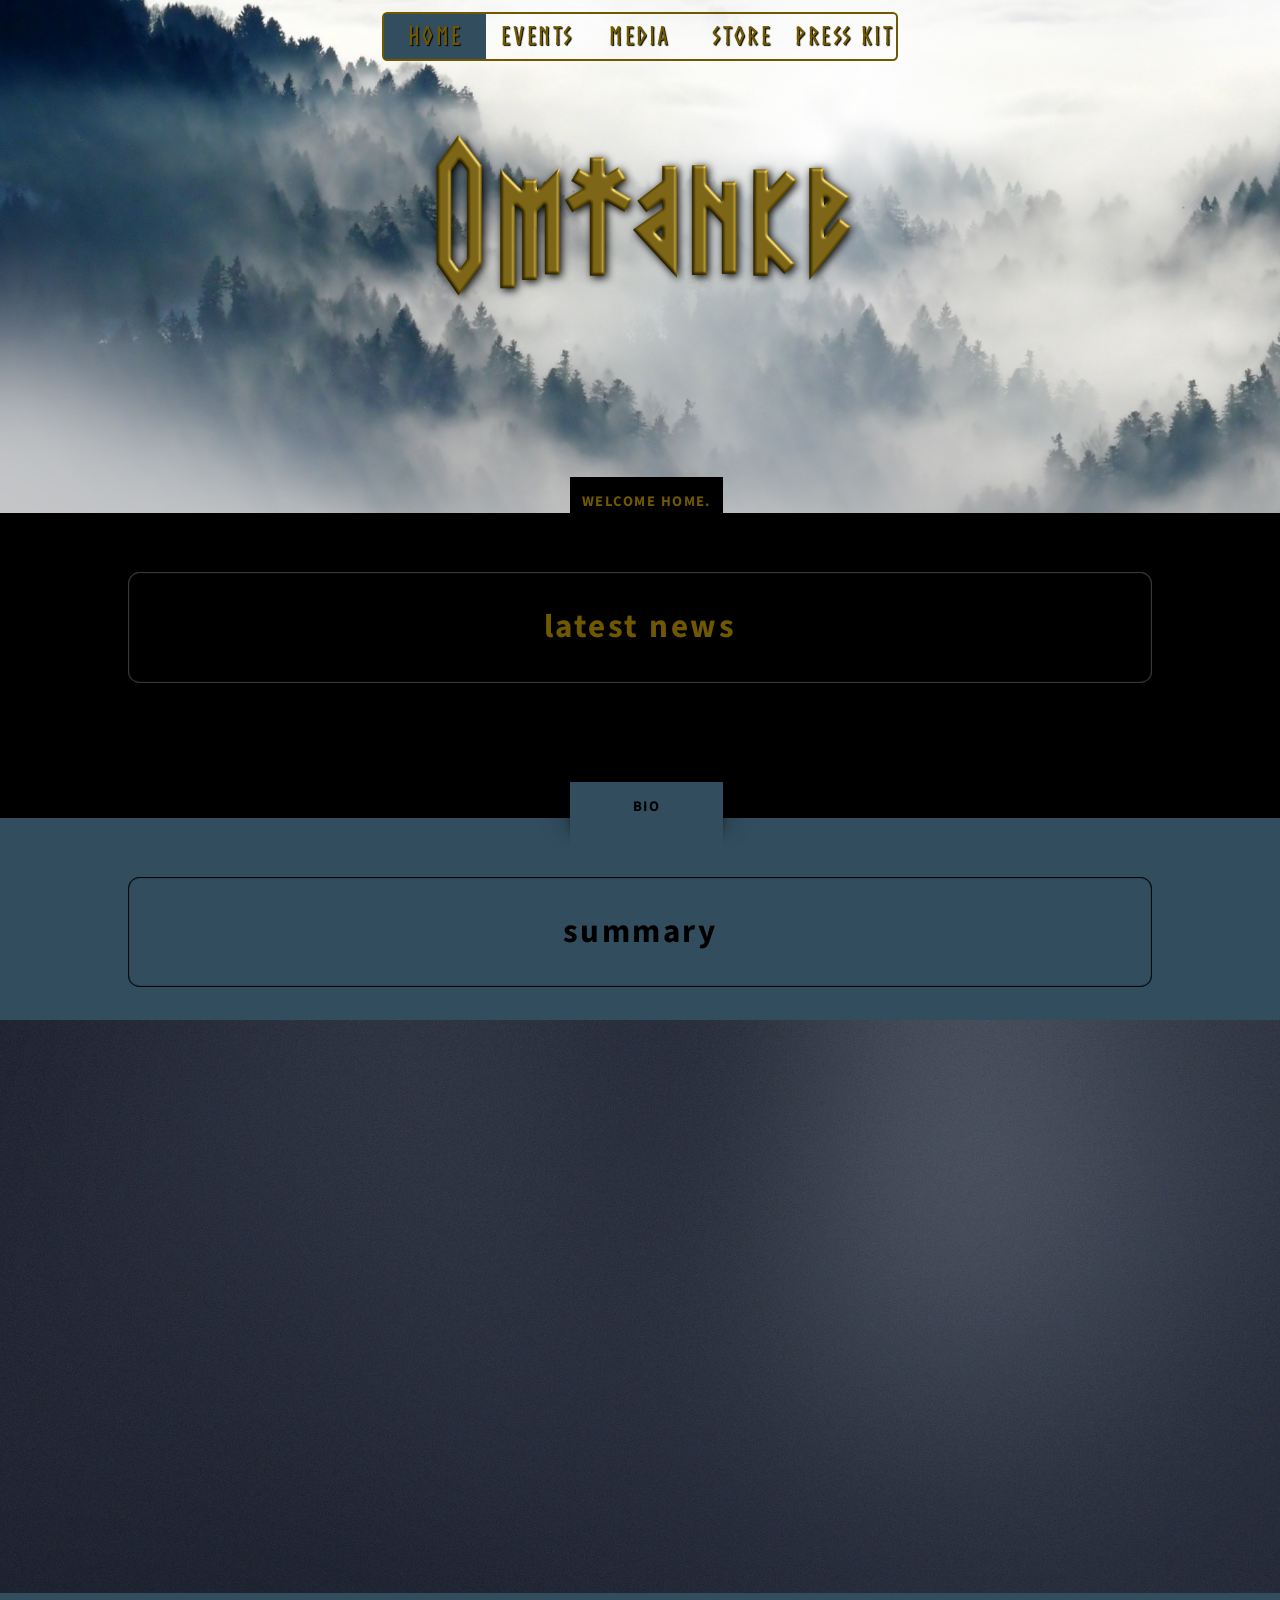
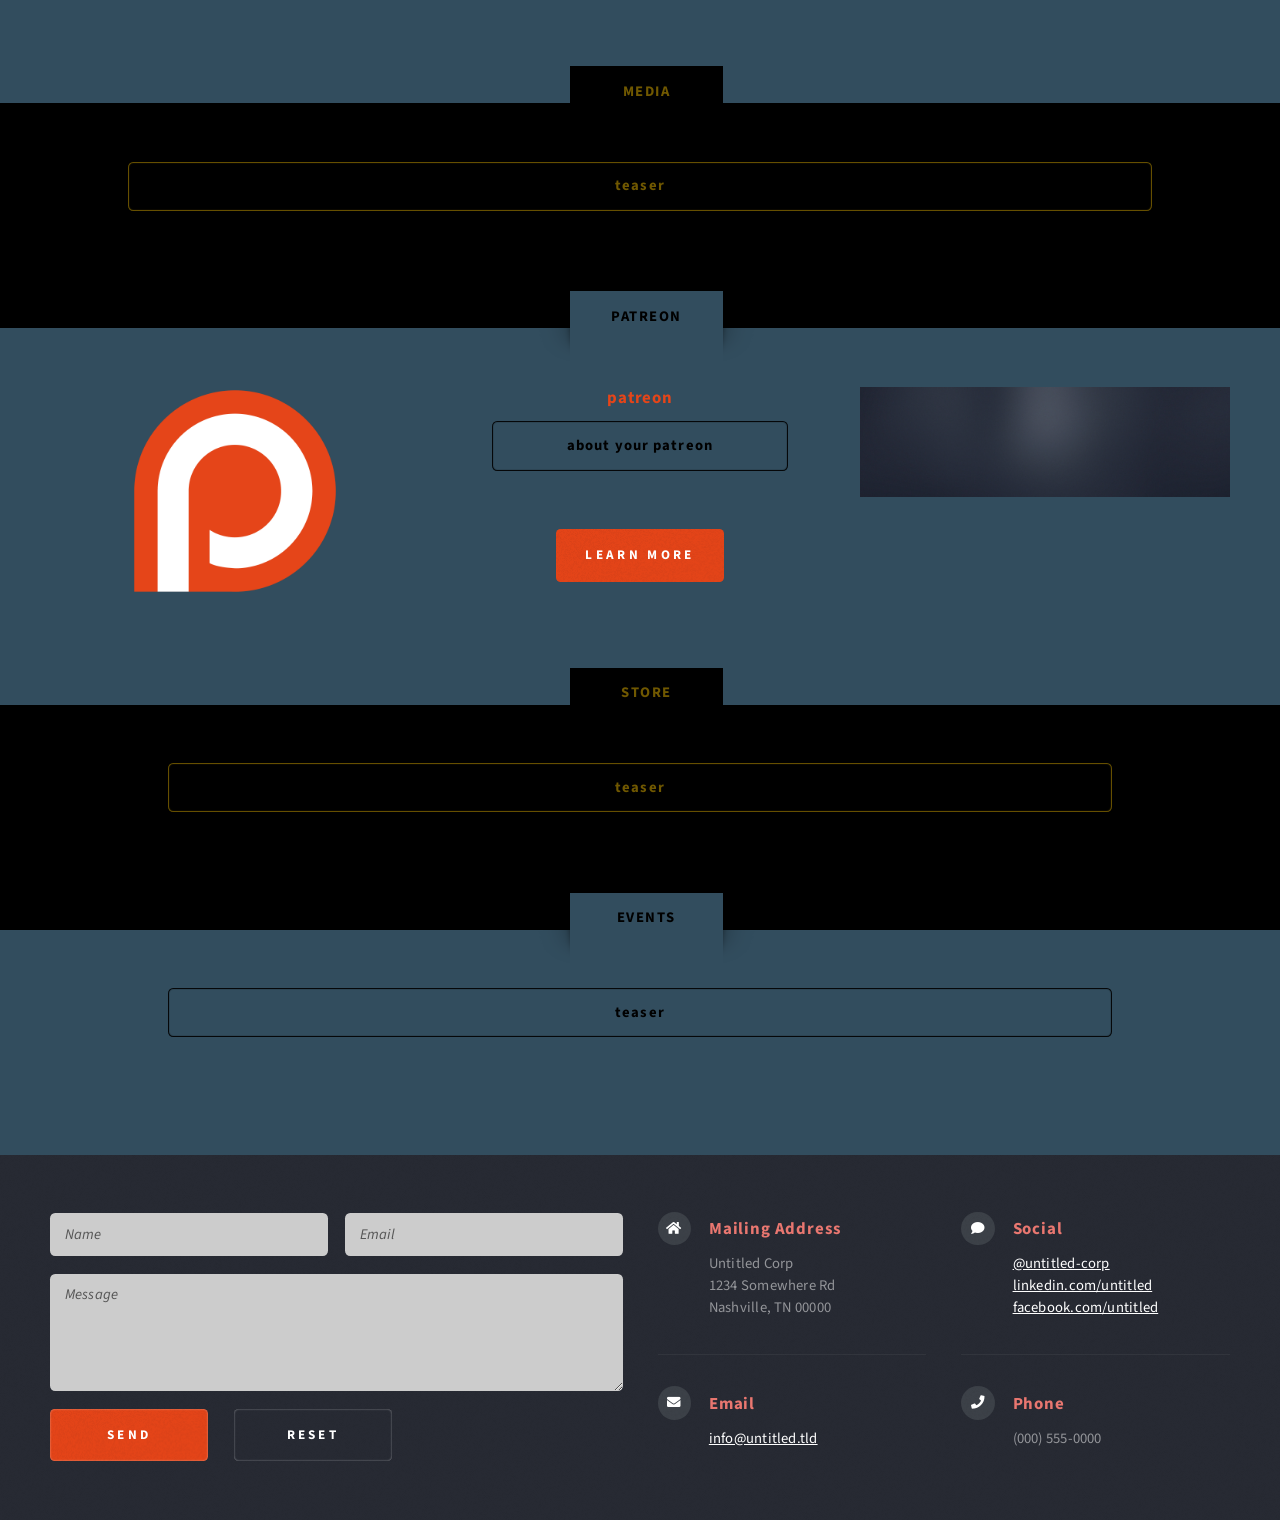
<file: index.html>
<!DOCTYPE HTML>
<html>
	<head>
		<title>Omtanke</title>
		<link rel="icon" type="image/x-icon" href="images/favi.svg">
		<meta charset="utf-8" />
		<meta name="viewport" content="width=device-width, initial-scale=1, user-scalable=no" />
		<link rel="stylesheet" href="assets/css/main.css" />

	</head>
	<body class="homepage is-preload">
		<div id="page-wrapper">

			<!-- Header -->
				<section id="header" class="wrapper">

					<!-- Logo -->
						<div id="logo">
							<h1><a href="index.html"> <div><img src="images/Omtanke_logo.svg"></div></a></h1>

						</div>


					<!-- Nav -->
						<nav id="nav">
							<ul>
								<li class="current"><a href="index.html">Home</a></li>
								<li><a href="events.html">Events</a></li>
								<li><a href="media.html">Media</a></li>
								<li><a href="store.html">Store</a>
									<ul>
										<li><a href="#">Tickets</a></li>
										<li><a href="#">Merch</a></li>
										<li><a href="#">Apparel</a></li>
									</ul>
								</li>
								<li><a href="press kit.html">Press Kit</a></li>
							</ul>
						</nav>

					<h1 class ='fade_in'>The definition of Omtanke appears here</h1>

				</section>

			<!-- Intro -->
				<section id="intro" class="wrapper style1">
					<div class="title">Welcome Home.</div>
					<p class="style2">latest news</p>

				</section>

			<!-- about -->
				<section id="about" class="wrapper style2">
					<div class="title">Bio</div>
					<div class="col-4 col-12-medium">
						<section class="highlight">
							<a href="press kit.html"><p class="style2">summary</p></a>
							<a href="press kit.html#photos"><img src="images/banner.jpg"></a>
						</section>
					</div>
				</section>

			<!-- Media -->
				<section id="media" class="wrapper style1">
						<div class="title">Media</div>
						<p class="style2">teaser</p>

				</section>

			<!--patreon-->
				<section id="patreon" class="wrapper style2">
					<div class="title">Patreon</div>
					<div class="container">
						<div class="row aln-center">
							<div class="col-4 col-12-medium">
								<section class="highlight">
									<a href="https://www.patreon.com"><img src="images/patreon.png"/></a>
								</section>
							</div>
							<div class="col-4 col-12-medium">
								<section class="highlight">
									<h3>patreon</a></h3>
									<p> about your patreon</p>
									<ul class="actions">
										<li><a href="https://www.patreon.com" class="button style1">Learn More</a></li>
									</ul>
								</section>
							</div>
							<div class="col-4 col-12-medium">
								<section class="highlight">
									<img src="images/banner.jpg">
								</section>
							</div>


						</div>
					</div>
				</section>

			<!-- Store -->
				<section id="store" class="wrapper style1">
					<div class="container">
						<div class="title">Store</div>
						<div class="main"><p class="style2">teaser</p></div>
					</div>
				</section>

			<!-- Events -->
				<section id="events" class="wrapper style2">
					<div class="container">
						<div class="title">Events</div>
						<div class="main"><p class="style2">teaser</p></div>
					</div>
				</section>



			<!-- Footer -->
				<section id="footer" class="wrapper">

					<div class="container">

						<div class="row">
							<div class="col-6 col-12-medium">

								<!-- Contact Form -->
									<section>
										<form method="post" action="#">
											<div class="row gtr-50">
												<div class="col-6 col-12-small">
													<input type="text" name="name" id="contact-name" placeholder="Name" />
												</div>
												<div class="col-6 col-12-small">
													<input type="text" name="email" id="contact-email" placeholder="Email" />
												</div>
												<div class="col-12">
													<textarea name="message" id="contact-message" placeholder="Message" rows="4"></textarea>
												</div>
												<div class="col-12">
													<ul class="actions">
														<li><input type="submit" class="style1" value="Send" /></li>
														<li><input type="reset" class="style2" value="Reset" /></li>
													</ul>
												</div>
											</div>
										</form>
									</section>

							</div>
							<div class="col-6 col-12-medium">

								<!-- Contact -->
									<section class="feature-list small">
										<div class="row">
											<div class="col-6 col-12-small">
												<section>
													<h3 class="icon solid fa-home">Mailing Address</h3>
													<p>
														Untitled Corp<br />
														1234 Somewhere Rd<br />
														Nashville, TN 00000
													</p>
												</section>
											</div>
											<div class="col-6 col-12-small">
												<section>
													<h3 class="icon solid fa-comment">Social</h3>
													<p>
														<a href="#">@untitled-corp</a><br />
														<a href="#">linkedin.com/untitled</a><br />
														<a href="#">facebook.com/untitled</a>
													</p>
												</section>
											</div>
											<div class="col-6 col-12-small">
												<section>
													<h3 class="icon solid fa-envelope">Email</h3>
													<p>
														<a href="#">info@untitled.tld</a>
													</p>
												</section>
											</div>
											<div class="col-6 col-12-small">
												<section>
													<h3 class="icon solid fa-phone">Phone</h3>
													<p>
														(000) 555-0000
													</p>
												</section>
											</div>
										</div>
									</section>

							</div>
						</div>
					</div>
				</section>

		</div>

		<!-- Scripts -->
			<script src="assets/js/jquery.min.js"></script>
			<script src="assets/js/jquery.dropotron.min.js"></script>
			<script src="assets/js/browser.min.js"></script>
			<script src="assets/js/breakpoints.min.js"></script>
			<script src="assets/js/util.js"></script>
			<script src="assets/js/main.js"></script>

	</body>
</html>
</file>
<file: assets/css/main.css>
@import url("fontawesome-all.min.css");
@import url("https://fonts.googleapis.com/css?family=Source+Sans+Pro:400,400italic,700,900");

/*
	Escape Velocity by HTML5 UP
	html5up.net | @ajlkn
	Free for personal and commercial use under the CCA 3.0 license (html5up.net/license)
*/

@font-face {
  font-family: 'Norse_Bold'; /* A name you choose */
  src: url('fonts/NorseBold-2Kge.otf');
  font-weight: bold;
  font-style: normal;
  font-display: swap; /* Optional: improves performance while the font loads */
}
@font-face {
  font-family: 'elven'; /* A name you choose */
  src: url('fonts/half-elven-font/HalfElvenCondensedItalicCondensedItalic-3EO3.ttf');
  font-weight: normal;
  font-style: normal;
  font-display: swap; /* Optional: improves performance while the font loads */
}

/* Style for the entire scrollbar */
::-webkit-scrollbar {
  width: 1em; /* width of the vertical scrollbar */
  height: 1em; /* height of the horizontal scrollbar */
}

/* Style for the track (background) */
::-webkit-scrollbar-track {
  background: grey; /* color of the tracking area */
  border-radius: 10px; /* roundness of the track */
}

/* Style for the thumb (draggable handle) */
::-webkit-scrollbar-thumb {
  background-color: #324D5E; /* color of the scroll thumb */
  border-radius: 10px; /* roundness of the scroll thumb */
}

/* Style the thumb on hover */
::-webkit-scrollbar-thumb:hover {
  background-color: #705800;
}


* {
  box-sizing: border-box;
}

html, body, div, span, applet, object,
iframe, h1, h2, h3, h4, h5, h6, p, blockquote,
pre, a, abbr, acronym, address, big, cite,
code, del, dfn, em, img, ins, kbd, q, s, samp,
small, strike, strong, sub, sup, tt, var, b,
u, i, center, dl, dt, dd, ol, ul, li, fieldset,
form, label, legend, table, caption, tbody,
tfoot, thead, tr, th, td, article, aside,
canvas, details, embed, figure, figcaption,
footer, header, hgroup, menu, nav, output, ruby,
section, summary, time, mark, audio, video {
	margin: 0;
	padding: 0;
	border: 0;
	font-size: 100%;
	font: inherit;
	vertical-align: baseline;}

article, aside, details, figcaption, figure,
footer, header, hgroup, menu, nav, section {
	display: block;}



body {
	line-height: 1;
	background-color: grey;
}

ol, ul {
	list-style: none;
}

blockquote, q {
	quotes: none;
}

	blockquote:before, blockquote:after, q:before, q:after {
		content: '';
		content: none;
	}

table {
	border-collapse: collapse;
	border-spacing: 0;
}

body {
	-webkit-text-size-adjust: none;
}

mark {
	background-color: transparent;
	color: inherit;
}

input::-moz-focus-inner {
	border: 0;
	padding: 0;
}

input, select, textarea {
	-moz-appearance: none;
	-webkit-appearance: none;
	-ms-appearance: none;
	appearance: none;
}

/* Basic */

	@-ms-viewport {
		width: device-width;
	}

	html {
		box-sizing: border-box;
	}

	*, *:before, *:after {
		box-sizing: inherit;
	}

	body.is-preload *, body.is-preload *:before, body.is-preload *:after {
		-moz-animation: none !important;
		-webkit-animation: none !important;
		-ms-animation: none !important;
		animation: none !important;
		-moz-transition: none !important;
		-webkit-transition: none !important;
		-ms-transition: none !important;
		transition: none !important;
	}

	body, input, textarea, select {
		font-family: 'Source Sans Pro', sans-serif;
		font-weight: 400;
		color: #919499;
		font-size: 14pt;
		line-height: 1.75em;
		letter-spacing: 0.025em;
	}

	h1, h2, h3, h4, h5, h6 {
		font-weight: 700;
		color: #484d55;
	}

		h1 a, h2 a, h3 a, h4 a, h5 a, h6 a {
			color: inherit;
			text-decoration: none;
		}

	a {
		-moz-transition: color .25s ease-in-out;
		-webkit-transition: color .25s ease-in-out;
		-ms-transition: color .25s ease-in-out;
		transition: color .25s ease-in-out;
		text-decoration: underline;
		color: #717479;
	}

		a:hover {
			text-decoration: none;
		}

	strong, b {
		font-weight: 700;
		color: #484d55;
	}

	blockquote {
		border-left: solid 0.5em #ddd;
		padding: 1em 0 1em 2em;
		font-style: italic;
	}

	em, i {
		font-style: italic;
	}

	hr {
		border: 0;
		border-top: solid 1px #ddd;
		margin: 2em 0 2em 0;
	}

	sub {
		position: relative;
		top: 0.5em;
		font-size: 0.8em;
	}

	sup {
		position: relative;
		top: -0.5em;
		font-size: 0.8em;
	}

	.nobr {
		white-space: nowrap;
	}

	br.clear {
		clear: both;
	}

	p, ul, ol, dl, table, blockquote, form {
		margin-bottom: 2em;
	}

/* Container */

	.container {
		margin: 0 auto;
		max-width: 100%;
		width: 80vw;

	}

	.container img{
	    max-width: 100%;
	    height: auto;

	}

		@media screen and (max-width: 1680px) {

			.container {
				width: 70em;
			}

		}

		@media screen and (max-width: 1280px) {

			.container {
				width: calc(100% - 100px);
			}

		}

		@media screen and (max-width: 980px) {

			.container {
				width: calc(100% - 100px);
			}

		}

		@media screen and (max-width: 736px) {

			.container {
				width: calc(100% - 40px);
			}

		}



		.carousel{
            width: 100%;

        }

        .carousel ul {
          width: 100%;
          height: 60vh;
          padding: 0;
          margin: 0;
          overflow-x: scroll;
          scroll-snap-type: x proximity;
          columns: 1;
          text-align: center;
        }
        .carousel ul::column {
            scroll-snap-align: center;
        }

        .carousel li {
            list-style-type: none;
            display: inline-block;
            height: 80%;
            width: 30%;
            background-color: grey;
            padding: 0em;
            margin: 0.25em;
        }

        .carousel img{
            height: 100%;
            width: 100%;
        }



/* Row */

	.row {
		display: flex;
		flex-wrap: wrap;
		box-sizing: border-box;
		align-items: stretch;
	}

		.row > * {
			box-sizing: border-box;
		}

		.row.gtr-uniform > * > :last-child {
			margin-bottom: 0;
		}

		.row.aln-left {
			justify-content: flex-start;
		}

		.row.aln-center {
			justify-content: center;
		}

		.row.aln-right {
			justify-content: flex-end;
		}

		.row.aln-top {
			align-items: flex-start;
		}

		.row.aln-middle {
			align-items: center;
		}

		.row.aln-bottom {
			align-items: flex-end;
		}

		.row > .imp {
			order: -1;
		}

		.row > .col-1 {
			width: 8.33333%;
		}

		.row > .off-1 {
			margin-left: 8.33333%;
		}

		.row > .col-2 {
			width: 16.66667%;
		}

		.row > .off-2 {
			margin-left: 16.66667%;
		}

		.row > .col-3 {
			width: 25%;
		}

		.row > .off-3 {
			margin-left: 25%;
		}

		.row > .col-4 {
			width: 33.33333%;
		}

		.row > .off-4 {
			margin-left: 33.33333%;
		}

		.row > .col-5 {
			width: 41.66667%;
		}

		.row > .off-5 {
			margin-left: 41.66667%;
		}

		.row > .col-6 {
			width: 50%;
		}

		.row > .off-6 {
			margin-left: 50%;
		}

		.row > .col-7 {
			width: 58.33333%;
		}

		.row > .off-7 {
			margin-left: 58.33333%;
		}

		.row > .col-8 {
			width: 66.66667%;
		}

		.row > .off-8 {
			margin-left: 66.66667%;
		}

		.row > .col-9 {
			width: 75%;
		}

		.row > .off-9 {
			margin-left: 75%;
		}

		.row > .col-10 {
			width: 83.33333%;
		}

		.row > .off-10 {
			margin-left: 83.33333%;
		}

		.row > .col-11 {
			width: 91.66667%;
		}

		.row > .off-11 {
			margin-left: 91.66667%;
		}

		.row > .col-12 {
			width: 100%;
		}

		.row > .off-12 {
			margin-left: 100%;
		}

		.row.gtr-0 {
			margin-top: 0px;
			margin-left: 0px;
		}

			.row.gtr-0 > * {
				padding: 0px 0 0 0px;
			}

			.row.gtr-0.gtr-uniform {
				margin-top: 0px;
			}

				.row.gtr-0.gtr-uniform > * {
					padding-top: 0px;
				}

		.row.gtr-25 {
			margin-top: -12.5px;
			margin-left: -12.5px;
		}

			.row.gtr-25 > * {
				padding: 12.5px 0 0 12.5px;
			}

			.row.gtr-25.gtr-uniform {
				margin-top: -12.5px;
			}

				.row.gtr-25.gtr-uniform > * {
					padding-top: 12.5px;
				}

		.row.gtr-50 {
			margin-top: -25px;
			margin-left: -25px;
		}

			.row.gtr-50 > * {
				padding: 25px 0 0 25px;
			}

			.row.gtr-50.gtr-uniform {
				margin-top: -25px;
			}

				.row.gtr-50.gtr-uniform > * {
					padding-top: 25px;
				}

		.row {
			margin-top: -50px;
			margin-left: -50px;
		}

			.row > * {
				padding: 50px 0 0 50px;
			}

			.row.gtr-uniform {
				margin-top: -50px;
			}

				.row.gtr-uniform > * {
					padding-top: 50px;
				}

		.row.gtr-150 {
			margin-top: -75px;
			margin-left: -75px;
		}

			.row.gtr-150 > * {
				padding: 75px 0 0 75px;
			}

			.row.gtr-150.gtr-uniform {
				margin-top: -75px;
			}

				.row.gtr-150.gtr-uniform > * {
					padding-top: 75px;
				}

		.row.gtr-200 {
			margin-top: -100px;
			margin-left: -100px;
		}

			.row.gtr-200 > * {
				padding: 100px 0 0 100px;
			}

			.row.gtr-200.gtr-uniform {
				margin-top: -100px;
			}

				.row.gtr-200.gtr-uniform > * {
					padding-top: 100px;
				}

		@media screen and (max-width: 1680px) {

			.row {
				display: flex;
				flex-wrap: wrap;
				box-sizing: border-box;
				align-items: stretch;
			}

				.row > * {
					box-sizing: border-box;
				}

				.row.gtr-uniform > * > :last-child {
					margin-bottom: 0;
				}

				.row.aln-left {
					justify-content: flex-start;
				}

				.row.aln-center {
					justify-content: center;
				}

				.row.aln-right {
					justify-content: flex-end;
				}

				.row.aln-top {
					align-items: flex-start;
				}

				.row.aln-middle {
					align-items: center;
				}

				.row.aln-bottom {
					align-items: flex-end;
				}

				.row > .imp-xlarge {
					order: -1;
				}

				.row > .col-1-xlarge {
					width: 8.33333%;
				}

				.row > .off-1-xlarge {
					margin-left: 8.33333%;
				}

				.row > .col-2-xlarge {
					width: 16.66667%;
				}

				.row > .off-2-xlarge {
					margin-left: 16.66667%;
				}

				.row > .col-3-xlarge {
					width: 25%;
				}

				.row > .off-3-xlarge {
					margin-left: 25%;
				}

				.row > .col-4-xlarge {
					width: 33.33333%;
				}

				.row > .off-4-xlarge {
					margin-left: 33.33333%;
				}

				.row > .col-5-xlarge {
					width: 41.66667%;
				}

				.row > .off-5-xlarge {
					margin-left: 41.66667%;
				}

				.row > .col-6-xlarge {
					width: 50%;
				}

				.row > .off-6-xlarge {
					margin-left: 50%;
				}

				.row > .col-7-xlarge {
					width: 58.33333%;
				}

				.row > .off-7-xlarge {
					margin-left: 58.33333%;
				}

				.row > .col-8-xlarge {
					width: 66.66667%;
				}

				.row > .off-8-xlarge {
					margin-left: 66.66667%;
				}

				.row > .col-9-xlarge {
					width: 75%;
				}

				.row > .off-9-xlarge {
					margin-left: 75%;
				}

				.row > .col-10-xlarge {
					width: 83.33333%;
				}

				.row > .off-10-xlarge {
					margin-left: 83.33333%;
				}

				.row > .col-11-xlarge {
					width: 91.66667%;
				}

				.row > .off-11-xlarge {
					margin-left: 91.66667%;
				}

				.row > .col-12-xlarge {
					width: 100%;
				}

				.row > .off-12-xlarge {
					margin-left: 100%;
				}

				.row.gtr-0 {
					margin-top: 0px;
					margin-left: 0px;
				}

					.row.gtr-0 > * {
						padding: 0px 0 0 0px;
					}

					.row.gtr-0.gtr-uniform {
						margin-top: 0px;
					}

						.row.gtr-0.gtr-uniform > * {
							padding-top: 0px;
						}

				.row.gtr-25 {
					margin-top: -12.5px;
					margin-left: -12.5px;
				}

					.row.gtr-25 > * {
						padding: 12.5px 0 0 12.5px;
					}

					.row.gtr-25.gtr-uniform {
						margin-top: -12.5px;
					}

						.row.gtr-25.gtr-uniform > * {
							padding-top: 12.5px;
						}

				.row.gtr-50 {
					margin-top: -25px;
					margin-left: -25px;
				}

					.row.gtr-50 > * {
						padding: 25px 0 0 25px;
					}

					.row.gtr-50.gtr-uniform {
						margin-top: -25px;
					}

						.row.gtr-50.gtr-uniform > * {
							padding-top: 25px;
						}

				.row {
					margin-top: -50px;
					margin-left: -50px;
				}

					.row > * {
						padding: 50px 0 0 50px;
					}

					.row.gtr-uniform {
						margin-top: -50px;
					}

						.row.gtr-uniform > * {
							padding-top: 50px;
						}

				.row.gtr-150 {
					margin-top: -75px;
					margin-left: -75px;
				}

					.row.gtr-150 > * {
						padding: 75px 0 0 75px;
					}

					.row.gtr-150.gtr-uniform {
						margin-top: -75px;
					}

						.row.gtr-150.gtr-uniform > * {
							padding-top: 75px;
						}

				.row.gtr-200 {
					margin-top: -100px;
					margin-left: -100px;
				}

					.row.gtr-200 > * {
						padding: 100px 0 0 100px;
					}

					.row.gtr-200.gtr-uniform {
						margin-top: -100px;
					}

						.row.gtr-200.gtr-uniform > * {
							padding-top: 100px;
						}

		}

		@media screen and (max-width: 1280px) {

			.row {
				display: flex;
				flex-wrap: wrap;
				box-sizing: border-box;
				align-items: stretch;
			}

				.row > * {
					box-sizing: border-box;
				}

				.row.gtr-uniform > * > :last-child {
					margin-bottom: 0;
				}

				.row.aln-left {
					justify-content: flex-start;
				}

				.row.aln-center {
					justify-content: center;
				}

				.row.aln-right {
					justify-content: flex-end;
				}

				.row.aln-top {
					align-items: flex-start;
				}

				.row.aln-middle {
					align-items: center;
				}

				.row.aln-bottom {
					align-items: flex-end;
				}

				.row > .imp-large {
					order: -1;
				}

				.row > .col-1-large {
					width: 8.33333%;
				}

				.row > .off-1-large {
					margin-left: 8.33333%;
				}

				.row > .col-2-large {
					width: 16.66667%;
				}

				.row > .off-2-large {
					margin-left: 16.66667%;
				}

				.row > .col-3-large {
					width: 25%;
				}

				.row > .off-3-large {
					margin-left: 25%;
				}

				.row > .col-4-large {
					width: 33.33333%;
				}

				.row > .off-4-large {
					margin-left: 33.33333%;
				}

				.row > .col-5-large {
					width: 41.66667%;
				}

				.row > .off-5-large {
					margin-left: 41.66667%;
				}

				.row > .col-6-large {
					width: 50%;
				}

				.row > .off-6-large {
					margin-left: 50%;
				}

				.row > .col-7-large {
					width: 58.33333%;
				}

				.row > .off-7-large {
					margin-left: 58.33333%;
				}

				.row > .col-8-large {
					width: 66.66667%;
				}

				.row > .off-8-large {
					margin-left: 66.66667%;
				}

				.row > .col-9-large {
					width: 75%;
				}

				.row > .off-9-large {
					margin-left: 75%;
				}

				.row > .col-10-large {
					width: 83.33333%;
				}

				.row > .off-10-large {
					margin-left: 83.33333%;
				}

				.row > .col-11-large {
					width: 91.66667%;
				}

				.row > .off-11-large {
					margin-left: 91.66667%;
				}

				.row > .col-12-large {
					width: 100%;
				}

				.row > .off-12-large {
					margin-left: 100%;
				}

				.row.gtr-0 {
					margin-top: 0px;
					margin-left: 0px;
				}

					.row.gtr-0 > * {
						padding: 0px 0 0 0px;
					}

					.row.gtr-0.gtr-uniform {
						margin-top: 0px;
					}

						.row.gtr-0.gtr-uniform > * {
							padding-top: 0px;
						}

				.row.gtr-25 {
					margin-top: -8.75px;
					margin-left: -8.75px;
				}

					.row.gtr-25 > * {
						padding: 8.75px 0 0 8.75px;
					}

					.row.gtr-25.gtr-uniform {
						margin-top: -8.75px;
					}

						.row.gtr-25.gtr-uniform > * {
							padding-top: 8.75px;
						}

				.row.gtr-50 {
					margin-top: -17.5px;
					margin-left: -17.5px;
				}

					.row.gtr-50 > * {
						padding: 17.5px 0 0 17.5px;
					}

					.row.gtr-50.gtr-uniform {
						margin-top: -17.5px;
					}

						.row.gtr-50.gtr-uniform > * {
							padding-top: 17.5px;
						}

				.row {
					margin-top: -35px;
					margin-left: -35px;
				}

					.row > * {
						padding: 35px 0 0 35px;
					}

					.row.gtr-uniform {
						margin-top: -35px;
					}

						.row.gtr-uniform > * {
							padding-top: 35px;
						}

				.row.gtr-150 {
					margin-top: -52.5px;
					margin-left: -52.5px;
				}

					.row.gtr-150 > * {
						padding: 52.5px 0 0 52.5px;
					}

					.row.gtr-150.gtr-uniform {
						margin-top: -52.5px;
					}

						.row.gtr-150.gtr-uniform > * {
							padding-top: 52.5px;
						}

				.row.gtr-200 {
					margin-top: -70px;
					margin-left: -70px;
				}

					.row.gtr-200 > * {
						padding: 70px 0 0 70px;
					}

					.row.gtr-200.gtr-uniform {
						margin-top: -70px;
					}

						.row.gtr-200.gtr-uniform > * {
							padding-top: 70px;
						}

		}

		@media screen and (max-width: 980px) {

			.row {
				display: flex;
				flex-wrap: wrap;
				box-sizing: border-box;
				align-items: stretch;
			}

				.row > * {
					box-sizing: border-box;
				}

				.row.gtr-uniform > * > :last-child {
					margin-bottom: 0;
				}

				.row.aln-left {
					justify-content: flex-start;
				}

				.row.aln-center {
					justify-content: center;
				}

				.row.aln-right {
					justify-content: flex-end;
				}

				.row.aln-top {
					align-items: flex-start;
				}

				.row.aln-middle {
					align-items: center;
				}

				.row.aln-bottom {
					align-items: flex-end;
				}

				.row > .imp-medium {
					order: -1;
				}

				.row > .col-1-medium {
					width: 8.33333%;
				}

				.row > .off-1-medium {
					margin-left: 8.33333%;
				}

				.row > .col-2-medium {
					width: 16.66667%;
				}

				.row > .off-2-medium {
					margin-left: 16.66667%;
				}

				.row > .col-3-medium {
					width: 25%;
				}

				.row > .off-3-medium {
					margin-left: 25%;
				}

				.row > .col-4-medium {
					width: 33.33333%;
				}

				.row > .off-4-medium {
					margin-left: 33.33333%;
				}

				.row > .col-5-medium {
					width: 41.66667%;
				}

				.row > .off-5-medium {
					margin-left: 41.66667%;
				}

				.row > .col-6-medium {
					width: 50%;
				}

				.row > .off-6-medium {
					margin-left: 50%;
				}

				.row > .col-7-medium {
					width: 58.33333%;
				}

				.row > .off-7-medium {
					margin-left: 58.33333%;
				}

				.row > .col-8-medium {
					width: 66.66667%;
				}

				.row > .off-8-medium {
					margin-left: 66.66667%;
				}

				.row > .col-9-medium {
					width: 75%;
				}

				.row > .off-9-medium {
					margin-left: 75%;
				}

				.row > .col-10-medium {
					width: 83.33333%;
				}

				.row > .off-10-medium {
					margin-left: 83.33333%;
				}

				.row > .col-11-medium {
					width: 91.66667%;
				}

				.row > .off-11-medium {
					margin-left: 91.66667%;
				}

				.row > .col-12-medium {
					width: 100%;
				}

				.row > .off-12-medium {
					margin-left: 100%;
				}

				.row.gtr-0 {
					margin-top: 0px;
					margin-left: 0px;
				}

					.row.gtr-0 > * {
						padding: 0px 0 0 0px;
					}

					.row.gtr-0.gtr-uniform {
						margin-top: 0px;
					}

						.row.gtr-0.gtr-uniform > * {
							padding-top: 0px;
						}

				.row.gtr-25 {
					margin-top: -12.5px;
					margin-left: -12.5px;
				}

					.row.gtr-25 > * {
						padding: 12.5px 0 0 12.5px;
					}

					.row.gtr-25.gtr-uniform {
						margin-top: -12.5px;
					}

						.row.gtr-25.gtr-uniform > * {
							padding-top: 12.5px;
						}

				.row.gtr-50 {
					margin-top: -25px;
					margin-left: -25px;
				}

					.row.gtr-50 > * {
						padding: 25px 0 0 25px;
					}

					.row.gtr-50.gtr-uniform {
						margin-top: -25px;
					}

						.row.gtr-50.gtr-uniform > * {
							padding-top: 25px;
						}

				.row {
					margin-top: -50px;
					margin-left: -50px;
				}

					.row > * {
						padding: 50px 0 0 50px;
					}

					.row.gtr-uniform {
						margin-top: -50px;
					}

						.row.gtr-uniform > * {
							padding-top: 50px;
						}

				.row.gtr-150 {
					margin-top: -75px;
					margin-left: -75px;
				}

					.row.gtr-150 > * {
						padding: 75px 0 0 75px;
					}

					.row.gtr-150.gtr-uniform {
						margin-top: -75px;
					}

						.row.gtr-150.gtr-uniform > * {
							padding-top: 75px;
						}

				.row.gtr-200 {
					margin-top: -100px;
					margin-left: -100px;
				}

					.row.gtr-200 > * {
						padding: 100px 0 0 100px;
					}

					.row.gtr-200.gtr-uniform {
						margin-top: -100px;
					}

						.row.gtr-200.gtr-uniform > * {
							padding-top: 100px;
						}

		}

		@media screen and (max-width: 736px) {

			.row {
				display: flex;
				flex-wrap: wrap;
				box-sizing: border-box;
				align-items: stretch;
			}

				.row > * {
					box-sizing: border-box;
				}

				.row.gtr-uniform > * > :last-child {
					margin-bottom: 0;
				}

				.row.aln-left {
					justify-content: flex-start;
				}

				.row.aln-center {
					justify-content: center;
				}

				.row.aln-right {
					justify-content: flex-end;
				}

				.row.aln-top {
					align-items: flex-start;
				}

				.row.aln-middle {
					align-items: center;
				}

				.row.aln-bottom {
					align-items: flex-end;
				}

				.row > .imp-small {
					order: -1;
				}

				.row > .col-1-small {
					width: 8.33333%;
				}

				.row > .off-1-small {
					margin-left: 8.33333%;
				}

				.row > .col-2-small {
					width: 16.66667%;
				}

				.row > .off-2-small {
					margin-left: 16.66667%;
				}

				.row > .col-3-small {
					width: 25%;
				}

				.row > .off-3-small {
					margin-left: 25%;
				}

				.row > .col-4-small {
					width: 33.33333%;
				}

				.row > .off-4-small {
					margin-left: 33.33333%;
				}

				.row > .col-5-small {
					width: 41.66667%;
				}

				.row > .off-5-small {
					margin-left: 41.66667%;
				}

				.row > .col-6-small {
					width: 50%;
				}

				.row > .off-6-small {
					margin-left: 50%;
				}

				.row > .col-7-small {
					width: 58.33333%;
				}

				.row > .off-7-small {
					margin-left: 58.33333%;
				}

				.row > .col-8-small {
					width: 66.66667%;
				}

				.row > .off-8-small {
					margin-left: 66.66667%;
				}

				.row > .col-9-small {
					width: 75%;
				}

				.row > .off-9-small {
					margin-left: 75%;
				}

				.row > .col-10-small {
					width: 83.33333%;
				}

				.row > .off-10-small {
					margin-left: 83.33333%;
				}

				.row > .col-11-small {
					width: 91.66667%;
				}

				.row > .off-11-small {
					margin-left: 91.66667%;
				}

				.row > .col-12-small {
					width: 100%;
				}

				.row > .off-12-small {
					margin-left: 100%;
				}

				.row.gtr-0 {
					margin-top: 0px;
					margin-left: 0px;
				}

					.row.gtr-0 > * {
						padding: 0px 0 0 0px;
					}

					.row.gtr-0.gtr-uniform {
						margin-top: 0px;
					}

						.row.gtr-0.gtr-uniform > * {
							padding-top: 0px;
						}

				.row.gtr-25 {
					margin-top: -7.5px;
					margin-left: -7.5px;
				}

					.row.gtr-25 > * {
						padding: 7.5px 0 0 7.5px;
					}

					.row.gtr-25.gtr-uniform {
						margin-top: -7.5px;
					}

						.row.gtr-25.gtr-uniform > * {
							padding-top: 7.5px;
						}

				.row.gtr-50 {
					margin-top: -15px;
					margin-left: -15px;
				}

					.row.gtr-50 > * {
						padding: 15px 0 0 15px;
					}

					.row.gtr-50.gtr-uniform {
						margin-top: -15px;
					}

						.row.gtr-50.gtr-uniform > * {
							padding-top: 15px;
						}

				.row {
					margin-top: -30px;
					margin-left: -30px;
				}

					.row > * {
						padding: 30px 0 0 30px;
					}

					.row.gtr-uniform {
						margin-top: -30px;
					}

						.row.gtr-uniform > * {
							padding-top: 30px;
						}

				.row.gtr-150 {
					margin-top: -45px;
					margin-left: -45px;
				}

					.row.gtr-150 > * {
						padding: 45px 0 0 45px;
					}

					.row.gtr-150.gtr-uniform {
						margin-top: -45px;
					}

						.row.gtr-150.gtr-uniform > * {
							padding-top: 45px;
						}

				.row.gtr-200 {
					margin-top: -60px;
					margin-left: -60px;
				}

					.row.gtr-200 > * {
						padding: 60px 0 0 60px;
					}

					.row.gtr-200.gtr-uniform {
						margin-top: -60px;
					}

						.row.gtr-200.gtr-uniform > * {
							padding-top: 60px;
						}

		}

/* Section/Article */

	section,
	article {
		margin: 0 0 4em 0;
	}

	section > :last-child,
	article > :last-child,
	section:last-child,
	article:last-child {
		margin-bottom: 0;
	}

	header.style1 {
		text-align: center;
		padding: 3em 0 3em 0;
	}

		header.style1 h2 {
			font-weight: 700;
			font-size: 2em;
			letter-spacing: 0.075em;
			line-height: 1.5em;
		}

		header.style1 p {
			color: #b1b4b9;
			display: block;
			margin: 1.15em 0 0 0;
			font-size: 1.3em;
			letter-spacing: 0.075em;
			line-height: 1.5em;
		}

/* Table */

	table {
		width: 100%;
	}

		table.default {
			width: 100%;
		}

			table.default tbody tr:nth-child(2n+2) {
				background: #f4f4f4;
			}

			table.default td {
				padding: 0.5em 1em 0.5em 1em;
			}

			table.default th {
				text-align: left;
				font-weight: 400;
				padding: 0.5em 1em 0.5em 1em;
			}

			table.default thead {
				background: #484d55;
				color: #fff;
			}

			table.default tfoot {
				background: #eee;
			}

/* Form */

	form label {
		display: block;
		font-weight: 700;
		color: #484d55;
		margin: 0.25em 0 0.5em 0;
	}

	form input[type="text"],
	form input[type="email"],
	form input[type="password"],
	form select,
	form textarea {
		-moz-transition: all .25s ease-in-out;
		-webkit-transition: all .25s ease-in-out;
		-ms-transition: all .25s ease-in-out;
		transition: all .25s ease-in-out;
		-webkit-appearance: none;
		display: block;
		border: 0;
		background: #eee;
		box-shadow: inset 0px 0px 1px 0px #a0a1a7;
		border-radius: 0.35em;
		width: 100%;
		padding: 0.75em 1em 0.75em 1em;
	}

		form input[type="text"]:focus,
		form input[type="email"]:focus,
		form input[type="password"]:focus,
		form select:focus,
		form textarea:focus {
			background: #f8f8f8;
		}

	form input[type="text"],
	form input[type="email"]
	input[type="password"] {
		line-height: 1em;
	}

	form select {
		line-height: 1em;
	}

	form textarea {
		min-height: 8em;
	}

	form ul.actions {
		margin-top: 0;
	}

	form ::-webkit-input-placeholder {
		color: #555 !important;
		font-style: italic;
		line-height: 1.35em;
	}

	form :-moz-placeholder {
		color: #555 !important;
		font-style: italic;
	}

	form ::-moz-placeholder {
		color: #555 !important;
		font-style: italic;
	}

	form :-ms-input-placeholder {
		color: #555 !important;
		font-style: italic;
	}

	form ::-moz-focus-inner {
		border: 0;
	}

/* Image */

	.image {
		display: inline-block;
	}

		.image img {
			display: block;
			width: 100%;
		}

		.image.fit {
			display: block;
			width: 100%;
		}

		.image.left {
			float: left;
			margin: 0 2em 2em 0;
		}

		.image.centered {
			display: block;
			margin: 0 0 2em 0;
		}

			.image.centered img {
				margin: 0 auto;
				width: auto;
			}

		.image.featured {
			display: block;
			width: 100%;
			margin: 0 0 2em 0;
		}

/* Button */

	input[type="button"],
	input[type="submit"],
	input[type="reset"],
	button,
	.button {
		-moz-transition: all .25s ease-in-out;
		-webkit-transition: all .25s ease-in-out;
		-ms-transition: all .25s ease-in-out;
		transition: all .25s ease-in-out;
		display: inline-block;
		background: #444;
		text-align: center;
		text-transform: uppercase;
		font-weight: 700;
		letter-spacing: 0.25em;
		text-decoration: none;
		border-radius: 0.35em;
		border: 0;
		outline: 0;
		cursor: pointer;
		padding: 0 2.25em 0 2.25em;
		font-size: 0.9em;
		min-width: 12em;
		height: 4em;
		line-height: 4em;
	}

		input[type="button"]:hover,
		input[type="submit"]:hover,
		input[type="reset"]:hover,
		button:hover,
		.button:hover {
			background-color: #f98780;
		}

		input[type="button"].large,
		input[type="submit"].large,
		input[type="reset"].large,
		button.large,
		.button.large {
			font-size: 1em;
			min-width: 14em;
		}

		input[type="button"].style1,
		input[type="submit"].style1,
		input[type="reset"].style1,
		button.style1,
		.button.style1 {
			background: #e54519 url("images/overlay.png");
			color: #fff;
		}

			input[type="button"].style1:hover,
			input[type="submit"].style1:hover,
			input[type="reset"].style1:hover,
			button.style1:hover,
			.button.style1:hover {
				background-color: #f98780;
			}

			input[type="button"].style1:active,
			input[type="submit"].style1:active,
			input[type="reset"].style1:active,
			button.style1:active,
			.button.style1:active {
				background-color: #d96760;
			}

		input[type="button"].style2,
		input[type="submit"].style2,
		input[type="reset"].style2,
		button.style2,
		.button.style2 {
			background: none;
			color: #606167;
			box-shadow: inset 0px 0px 2px 0px #a0a1a7;
		}

			input[type="button"].style2:hover,
			input[type="submit"].style2:hover,
			input[type="reset"].style2:hover,
			button.style2:hover,
			.button.style2:hover {
				box-shadow: inset 0px 0px 2px 0px #606167;
			}

			input[type="button"].style2:active,
			input[type="submit"].style2:active,
			input[type="reset"].style2:active,
			button.style2:active,
			.button.style2:active {
				box-shadow: inset 0px 0px 2px 0px #202127;
			}

		input[type="button"].style3,
		input[type="submit"].style3,
		input[type="reset"].style3,
		button.style3,
		.button.style3 {
			background: #2f333b url("images/overlay.png");
			color: #fff;
		}

			input[type="button"].style3:hover,
			input[type="submit"].style3:hover,
			input[type="reset"].style3:hover,
			button.style3:hover,
			.button.style3:hover {
				background-color: #3f434b;
			}

			input[type="button"].style3:active,
			input[type="submit"].style3:active,
			input[type="reset"].style3:active,
			button.style3:active,
			.button.style3:active {
				background-color: #1f232b;
			}

/* List */

	ul {
		list-style: disc;
		padding-left: 1em;
	}

		ul li {
			padding-left: 0.5em;
		}

		ul.style2 {
			list-style: none;
			padding-left: 0;
		}

			ul.style2 li {
				border-top: solid 1px #eee;
				padding: 1.5em 0 0 0;
				margin: 1.5em 0 0 0;
			}

				ul.style2 li:first-child {
					border-top: 0;
					padding-top: 0;
					margin-top: 0;
				}

		ul.style3 {
			list-style: none;
			padding-left: 0;
		}

			ul.style3 li {
				border-top: solid 1px #eee;
				padding: 0.5em 0 0 0;
				margin: 0.5em 0 0 0;
			}

				ul.style3 li:first-child {
					border-top: 0;
					padding-top: 0;
					margin-top: 0;
				}

	ol {
		list-style: decimal;
		padding-left: 1.25em;
	}

		ol li {
			padding-left: 0.25em;
		}

/* Actions */

	ul.actions {
		list-style: none;
		padding-left: 0;
		margin: 3em 0 0 0;
	}

		ul.actions li {
			display: inline-block;
			margin: 0 0.75em 0 0.75em;
			padding-left: 0;
		}

			ul.actions li:first-child {
				margin-left: 0;
			}

			ul.actions li:last-child {
				margin-right: 0;
			}

		ul.actions.special {
			text-align: center;
		}

/* Feature List */

	.feature-list {
		max-width: 58em;
		margin-left: auto;
		margin-right: auto;
		position: relative;
		top: 0.75em;
	}

		.feature-list section {
			border-top: solid 1px #eee;
			padding-top: 3em;
			padding-left: 5em;
			position: relative;
		}

		@media screen and (min-width: 981px) {

			.feature-list > .row > :nth-child(-n + 2) > section {
				border-top: 0;
				padding-top: 0;
			}

		}

		.feature-list h3 {
			color: #e97770 !important;
			margin: -0.35em 0 0.75em 0;
			font-size: 1.15em;
			letter-spacing: 0.05em;
		}

			.feature-list h3:before {
				display: block;
				color: #fff;
				background: #2f333b url("images/overlay.png");
				border-radius: 2.5em;
				text-align: center;
				width: 2.5em;
				height: 2.5em;
				line-height: 2.5em;
				margin-right: 0.75em;
				position: absolute;
				left: 0;
				margin-top: -0.5em;
			}

		.feature-list.small section {
			padding-left: 3.5em;
		}

		.feature-list.small h3:before {
			font-size: 0.8em;
		}

/* Icons */

	.icon {
		text-decoration: none;
		text-decoration: none;
	}

		.icon:before {
			-moz-osx-font-smoothing: grayscale;
			-webkit-font-smoothing: antialiased;
			display: inline-block;
			font-style: normal;
			font-variant: normal;
			text-rendering: auto;
			line-height: 1;
			text-transform: none !important;
			font-family: 'Font Awesome 5 Free';
			font-weight: 400;
		}

		.icon:before {
			line-height: inherit;
			font-size: 1.25em;
		}

		.icon > .label {
			display: none;
		}

		.icon.solid:before {
			font-weight: 900;
		}

		.icon.brands:before {
			font-family: 'Font Awesome 5 Brands';
		}

/* Box */

	.box header {
		margin: 0 0 1.5em 0;
	}

		.box header.style1 {
			position: relative;
			margin: -0.5em 0 0 0;
			padding-top: 0;
		}

	.box h2 {
		margin: 0 0 0.75em 0;
		font-size: 1.15em;
		letter-spacing: 0.05em;
	}

	.box h3 {
		margin: 0 0 0.5em 0;
		font-size: 1em;
		font-weight: 600;
		letter-spacing: 0.05em;
	}

	.box.post-excerpt .image.left {
		position: relative;
		top: 0.5em;
		width: 5em;
	}

	.box.post-excerpt h3, .box.post-excerpt p {
		margin-left: 7em;
	}

/* Wrapper */

	.wrapper {
		position: relative;
		padding: 6em 0 9em 0;
	}

		.wrapper .title {
			position: absolute;
			top: 0;
			left: 50%;
			text-align: center;
			text-transform: uppercase;
			display: block;
			font-weight: 700;
			letter-spacing: 0.1em;
			font-size: 1em;
			width: 12vw;
			height: 2.5em;
			top: -2.5em;
			line-height: 2.5em;
			margin-bottom: -3.25em;
			margin-left: -5.5vw;
			padding-top: 0.5em;
		}

			.wrapper .title:before {
				content: '';
				position: absolute;
				bottom: -38px;
				left: -35px;
				width: 35px;
				height: 38px;
				background: url("images/shadow.png");
			}

			.wrapper .title:after {
				-moz-transform: scaleX(-1);
				-webkit-transform: scaleX(-1);
				-ms-transform: scaleX(-1);
				transform: scaleX(-1);
				content: '';
				position: absolute;
				bottom: -38px;
				right: -35px;
				width: 35px;
				height: 38px;
				background: url("images/shadow.png");
			}

		.wrapper.style1 {
			background: #000000 url("images/overlay.png");
			color: #705800;
			text-align: center;

		}

			.wrapper.style1 .title {
			    font-size: 1em;
				background-color: black;
				position: absolute;
				color: #705800;


			}
			.wrapper.style1 p{
                font-weight: 700;
                color: inherit;
                border-radius: 0.35em;
                box-shadow: inset 0px 0px 1px 1px #705800;
                font-size: 1em;
                letter-spacing: 0.075em;
                line-height: 1.35em;
                padding: 1em 0 1em 0;
                margin-bottom: 1em;
                width: 80%;
                display: inline-block;
		    }

			.wrapper.style1 h1, .wrapper.style1 h2, .wrapper.style1 h3, .wrapper.style1 h4, .wrapper.style1 h5, .wrapper.style1 h6, .wrapper.style1 strong, .wrapper.style1 b, .wrapper.style1 a {
				color: #705800;

			}

		.wrapper.style2, .wrapper.style2 h1, .wrapper.style2 h2{
			background: #324D5E;
			color: black;
			text-align: center;


		}
		    .wrapper.style2 p{
		        color: black;
                font-weight: 700;
                border-radius: 0.35em;
                box-shadow: inset 0px 0px 1px 1px black;
                font-size: 1em;
                letter-spacing: 0.075em;
                line-height: 1.35em;
                padding: 1em 0 1em 0;
                margin-bottom: 1em;
                width: 80%;
                display: inline-block;
		    }

			.wrapper.style2 .title {
				background: #324D5E;
				color: black;
			}

		.wrapper.style3 {
			background-color:black;
		}

			.wrapper.style3 .title {
				background-color: black;
			}

			.wrapper.style3 .image {
				border: solid 10px #fff;
			}

/* Page Wrapper */

	#page-wrapper > section {
		margin-bottom: 0;
	}

/* Header */

	#header {
		display: -moz-flex;
		display: -webkit-flex;
		display: -ms-flex;
		display: flex;
		-moz-align-items: center;
		-webkit-align-items: center;
		-ms-align-items: center;
		align-items: center;
		-moz-justify-content: center;
		-webkit-justify-content: center;
		-ms-justify-content: center;
		justify-content: center;
		position: relative;
		height: 35em;
	    background-size: cover;
	    background-color: black;
		padding: 0;
	}

		#header:before {
			content: '';
			position: absolute;
			top: 0;
			left: 0;
			width: 100%;
			height: 100%;
		}

		.homepage #header {
		    background-image: url('images/winter_bg.png');
		}
		.events #header {
		    background-image: url('images/spring_bg.png');
		}
		.media #header {
		    background-image: url('images/summer_bg.png');
		}
		.store #header {
		    background-image: url('images/autumn_bg.png');
		}

/* Logo */

	#logo {
		width: 100%;
		text-align: center;
		position: relative;
		top: -2.5em;
		}

		#logo h1 {
			font-weight: 900;
			text-transform: uppercase;
			color: #fff;
			font-size: 2em;
			letter-spacing: 0.25em;
		}
		#logo .fade {
			color: black;
			transition: color 10s;
		}

		#logo p {
			color: #eee;
			color: rgba(255, 255, 255, 0.5);
			text-transform: uppercase;
			display: block;
			letter-spacing: 0.2em;
			font-size: 0.9em;
		}
		#logo img{
		    display: relative;
            max-width: 33vw;
            height: 33vh;
            filter: drop-shadow(2px 2px 4px black);
            transition: filter 4s;
		}
		#logo img:hover{
            filter: drop-shadow(3px 3px 5px #c3a022);
            transition: filter 2s;
        }

        .fade_in {
            font-family: elven;
            font-size: 1.5em;
            font-weight: 100;
            filter: drop-shadow(1px 1px 1px black);
            color: #FCF5E5;
            position: absolute;
            opacity: 0;
            transition: opacity 12s;
            top: 65%;

        }
        .fade_in:hover{
            opacity: 1;
            transition: opacity 8s;
        }

/* Nav */

	#nav {
		position: absolute;
		display: flex;
        justify-content: center;
        align-items: center;
		top: 2.5em;
		left: 0;
		width: 100%;
		text-align: center;
		margin: 0;
	    padding: 0;
	}

		#nav > ul {
			display: flex;
			border-radius: 0.35em;
			border-style: solid;
			border-width: 0.2em;
			border-color: #705800;
			background: transparent;
			position: absolute;
			margin: 0;
            padding: 0;

		}

			#nav > ul > li {
				display: inline-block;
				text-align: justify;
				box-sizing: border-box;
				width: 8vw;
				margin: 0;
		        padding: 0;
		        font-family: Norse_Bold;
		        font-size: 1em;


			}

				#nav > ul > li > ul {
					margin: 0;
		            padding: 0;
				}


				#nav > ul > li > a, #nav > ul > li > span {
					display: block;
					color: #705800;
					text-transform: uppercase;
					text-align:center;
					text-decoration: none;
					font-size: 1.75em;
					font-weight: 900;
					letter-spacing: 0.1em;
					height: 100%;
					line-height: 1.75em;
					-moz-transition: all .25s ease-in-out;
					-webkit-transition: all .25s ease-in-out;
					-o-transition: all .25s ease-in-out;
					-ms-transition: all .25s ease-in-out;
					transition: all .25s ease-in-out;
					text-shadow: 1px 1px 1px black;
					margin: 0;
		            padding: 0;


				}

				#nav > ul > li:hover > a {
                    background-color: #324D5E;
                    transition: background-color 1s;
				}

				#nav > ul > li.current > a{
				    background-color: #324D5E;
                    margin: 0;
		            padding: 0;
				}

	.dropotron {
		background: #222835 url("images/overlay.png");
		background-color: rgba(44, 50, 63, 0.925);
		padding: 1.25em 1em 1.25em 1em;
		border-radius: 0.35em;
		box-shadow: inset 0px 0px 1px 1px rgba(255, 255, 255, 0.25);
		min-width: 8vw;
		text-align: center;
		margin-top: -1.25em;
		margin-left: -1px;
		list-style: none;
	}

		.dropotron.level-0 {
			margin-top: -1px;
			margin-left: 0;
			border-top-left-radius: 0;
			border-top-right-radius: 0;
		}

		.dropotron a, .dropotron span {
			-moz-transition: all .25s ease-in-out;
			-webkit-transition: all .25s ease-in-out;
			-ms-transition: all .25s ease-in-out;
			transition: all .25s ease-in-out;
			display: block;
			color: #eee;
			color: rgba(255, 255, 255, 0.75);
			text-transform: uppercase;
			text-decoration: none;
			font-size: 0.7em;
			letter-spacing: 0.25em;
			border-top: solid 1px rgba(255, 255, 255, 0.15);
			line-height: 3em;
		}

		.dropotron li {
			padding-left: 0;
		}

			.dropotron li:first-child a, .dropotron li:first-child span {
				border-top: 0;
			}

			.dropotron li:hover > a, .dropotron li:hover > span {
				color: #fff;
			}

/* Intro */

	#intro {
		padding-bottom: 8em;
		text-align: center;
	}

		#intro p.style1 {
			font-size: 1.5em;
			letter-spacing: 0.075em;
		}

		#intro p.style2 {
			font-weight: 700;
			color: #705800;
			border-radius: 0.35em;
			box-shadow: inset 0px 0px 1px 1px rgba(255, 255, 255, 0.25);
			font-size: 1em;
			letter-spacing: 0.075em;
			line-height: 1.35em;
			padding: 1em 0 1em 0;
			margin-bottom: 1em;
			width: 80%;
			display: inline-block;
		}

			#intro p.style2 a {
				color: inherit;
				text-decoration: none;
			}

		#intro p.style3 {
			font-size: 1.1em;
			width: 48em;
			margin: 0 auto;
		}
			


/* Features */

	#features header.style1 {
		padding-bottom: 5em;
	}

	#features ul.actions {
		margin-top: 5em;
	}

/* Patreon */

	#patreon .highlight {
		text-align: center;
	}

		#patreon .highlight h3 {
			color: #e54519;
			margin: 0 0 0.75em 0;
			font-size: 1.15em;
			letter-spacing: 0.05em;
		}

/* Main */

/* Footer */

	#footer {
		background: #282b34 url("images/overlay.png");
		color: #eee;
		color: rgba(255, 255, 255, 0.5);
		padding-bottom: 6em;
	}

		#footer h1, #footer h2, #footer h3, #footer h4, #footer h5, #footer h6, #footer strong, #footer b, #footer a {
			color: #fff;
		}

		#footer hr {
			border-top-color: #333;
			border-top-color: rgba(255, 255, 255, 0.05);
		}

		#footer form input[type="text"],
		#footer form input[type="email"],
		#footer form input[type="password"],
		#footer form select,
		#footer form textarea {
			background: #ccc;
			box-shadow: none;
		}

			#footer form input[type="text"]:focus,
			#footer form input[type="email"]:focus,
			#footer form input[type="password"]:focus,
			#footer form select:focus,
			#footer form textarea:focus {
				background: #fff;
			}

		#footer input[type="button"],
		#footer input[type="submit"],
		#footer input[type="reset"],
		#footer button,
		#footer .button {
			color: #fff;
			box-shadow: inset 0px 0px 2px 0px rgba(255, 255, 255, 0.5);
		}

			#footer input[type="button"]:hover,
			#footer input[type="submit"]:hover,
			#footer input[type="reset"]:hover,
			#footer button:hover,
			#footer .button:hover {
				color: #fff;
				box-shadow: inset 0px 0px 2px 0px rgba(255, 255, 255, 0.65);
			}

			#footer input[type="button"]:active,
			#footer input[type="submit"]:active,
			#footer input[type="reset"]:active,
			#footer button:active,
			#footer .button:active {
				box-shadow: inset 0px 0px 2px 0px rgba(255, 255, 255, 0.75);
			}

			#footer input[type="button"].style2:active,
			#footer input[type="submit"].style2:active,
			#footer input[type="reset"].style2:active,
			#footer button.style2:active,
			#footer .button.style2:active {
				box-shadow: inset 0px 0px 2px 0px rgba(255, 255, 255, 0.75);
			}

		#footer .title {
			background: #282b34 url("images/overlay.png");
			color: #eee;
		}

		#footer header.style1 {
			padding-bottom: 6em;
			margin-bottom: 6em;
			border-bottom: solid 1px rgba(255, 255, 255, 0.05);
		}

			#footer header.style1 h2 {
				color: #fff;
			}

			#footer header.style1 .p {
				color: inherit;
			}

		#footer .feature-list {
			max-width: 100%;
		}

			#footer .feature-list section {
				border-top-color: rgba(255, 255, 255, 0.05);
			}

			#footer .feature-list h3:before {
				background: #3d4249 url("images/overlay.png");
			}

/* Copyright */

	#copyright {
		text-align: center;
		padding-top: 6em;
		margin-top: 6em;
		border-top: solid 1px rgba(255, 255, 255, 0.05);
	}

		#copyright ul {
			display: inline-block;
			border-radius: 0.35em;
			box-shadow: inset 0px 0px 1px 1px rgba(255, 255, 255, 0.05);
			color: #aaa;
			color: rgba(255, 255, 255, 0.25);
			padding: 0.75em 2em;
			font-size: 0.9em;
		}

			#copyright ul li {
				display: inline-block;
				margin-left: 1em;
				padding-left: 1em;
				border-left: solid 1px #333;
				border-left-color: rgba(255, 255, 255, 0.05);
			}

				#copyright ul li:first-child {
					border-left: 0;
					margin-left: 0;
					padding-left: 0;
				}

		#copyright a {
			color: inherit;
		}

			#copyright a:hover {
				color: #fff;
			}

/* XLarge */

	@media screen and (max-width: 1680px) {

		/* Basic */

			body, input, textarea, select {
				font-size: 12pt;
			}

	}

/* Large */

	@media screen and (max-width: 1280px) {

		/* Basic */

			body, input, select, textarea {
				font-size: 11pt;
				line-height: 1.5em;
				letter-spacing: 0.015em;
			}

		/* Wrapper */

			.wrapper {
				padding: 4em 0 7em 0;
			}

		/* Logo */

			#logo {
				margin-top: -0.5em !important;
			}

				#logo h1 {
					font-size: 1.75em;
				}

		/* Intro */

			#intro {
				padding-bottom: 7em;
			}

				#intro p.style1 {
					font-size: 1.25em;
				}

				#intro p.style2 {
					font-size: 2.25em;
				}
            #about {
                padding-bottom: 7em;
            }
    
                #about p.style1 {
                    font-size: 1.25em;
                }
    
                #about p.style2 {
                    font-size: 2.25em;
                }

		/* Footer */

			#footer {
				padding-bottom: 4em;
			}

				#footer header.style1 {
					padding-bottom: 4em;
					margin-bottom: 4em;
					border-bottom: solid 1px rgba(255, 255, 255, 0.05);
				}

		/* Copyright */

			#copyright {
				padding-top: 4em;
				margin-top: 4em;
			}

	}

/* Medium */

	#navPanel, #titleBar {
		display: none;
	}

	@media screen and (max-width: 980px) {

		/* Section/Article */

			header br {
				display: none;
			}

		/* Form */

			form ul.actions {
				text-align: center;
			}

		/* Feature List */

			.feature-list {
				max-width: 40em;
			}

				.feature-list section {
					padding-top: 4em;
				}

				.feature-list > .row > :first-child > section {
					border-top: 0;
					padding-top: 0;
				}

		/* Nav */

			#nav {
				display: none;
			}

		/* Logo */

			#logo {
				top: 0;
			}

		/* Intro */

			#intro p.style3 {
				width: auto;
			}

		/* Highlights */

			#highlights .highlight {
				max-width: 40em;
				margin-left: auto;
				margin-right: auto;
			}

		/* Footer */

			#footer .feature-list {
				border-top: solid 1px rgba(255, 255, 255, 0.05);
				padding-top: 4em;
			}

	}

		@media screen and (max-width: 980px) and (min-width: 737px) {

				#footer .feature-list > .row > :nth-child(2) > section {
					border-top: 0;
					padding-top: 0;
				}

		}

	@media screen and (max-width: 980px) {

		/* Nav */

			#page-wrapper {
				-moz-backface-visibility: hidden;
				-webkit-backface-visibility: hidden;
				-ms-backface-visibility: hidden;
				backface-visibility: hidden;
				-moz-transition: -moz-transform 0.5s ease;
				-webkit-transition: -webkit-transform 0.5s ease;
				-ms-transition: -ms-transform 0.5s ease;
				transition: transform 0.5s ease;
				padding-bottom: 1px;
			}

			#titleBar {
				-moz-backface-visibility: hidden;
				-webkit-backface-visibility: hidden;
				-ms-backface-visibility: hidden;
				backface-visibility: hidden;
				-moz-transition: -moz-transform 0.5s ease;
				-webkit-transition: -webkit-transform 0.5s ease;
				-ms-transition: -ms-transform 0.5s ease;
				transition: transform 0.5s ease;
				display: block;
				height: 44px;
				left: 0;
				position: fixed;
				top: 0;
				width: 100%;
				z-index: 10001;
				background: none;
			}

				#titleBar .title {
					display: none;
				}

				#titleBar .toggle {
					text-decoration: none;
					position: absolute;
					top: 0;
					left: 0;
					width: 60px;
					height: 44px;
				}

					#titleBar .toggle:before {
						-moz-osx-font-smoothing: grayscale;
						-webkit-font-smoothing: antialiased;
						display: inline-block;
						font-style: normal;
						font-variant: normal;
						text-rendering: auto;
						line-height: 1;
						text-transform: none !important;
						font-family: 'Font Awesome 5 Free';
						font-weight: 900;
					}

					#titleBar .toggle:before {
						-moz-transition: all .15s ease-in-out;
						-webkit-transition: all .15s ease-in-out;
						-ms-transition: all .15s ease-in-out;
						transition: all .15s ease-in-out;
						text-decoration: none;
						content: '\f0c9';
						font-size: 14px;
						position: absolute;
						top: 6px;
						left: 6px;
						display: block;
						width: 54px;
						height: 38px;
						line-height: 38px;
						text-align: center;
						color: rgba(255, 255, 255, 0.75);
						background-color: rgba(92, 95, 103, 0.5);
						border-radius: 0.25em;
					}

					#titleBar .toggle:active:before {
						background-color: rgba(92, 95, 103, 0.75);
					}

			#navPanel {
				-moz-backface-visibility: hidden;
				-webkit-backface-visibility: hidden;
				-ms-backface-visibility: hidden;
				backface-visibility: hidden;
				-moz-transform: translateX(-275px);
				-webkit-transform: translateX(-275px);
				-ms-transform: translateX(-275px);
				transform: translateX(-275px);
				-moz-transition: -moz-transform 0.5s ease;
				-webkit-transition: -webkit-transform 0.5s ease;
				-ms-transition: -ms-transform 0.5s ease;
				transition: transform 0.5s ease;
				display: block;
				height: 100%;
				left: 0;
				overflow-y: auto;
				position: fixed;
				top: 0;
				width: 275px;
				z-index: 10002;
				background: #242730 url("images/overlay.png");
				box-shadow: inset -3px 0px 4px 0px rgba(0, 0, 0, 0.1);
			}

				#navPanel .link {
					display: block;
					color: rgba(255, 255, 255, 0.5);
					text-transform: uppercase;
					text-decoration: none;
					font-size: 0.85em;
					letter-spacing: 0.15em;
					text-decoration: none;
					height: 44px;
					line-height: 44px;
					border-top: solid 1px rgba(255, 255, 255, 0.05);
					margin: 0 15px 0 15px;
				}

					#navPanel .link:first-child {
						border-top: 0;
					}

				#navPanel .indent-1 {
					display: inline-block;
					width: 1em;
				}

				#navPanel .indent-2 {
					display: inline-block;
					width: 2em;
				}

				#navPanel .indent-3 {
					display: inline-block;
					width: 3em;
				}

				#navPanel .indent-4 {
					display: inline-block;
					width: 4em;
				}

				#navPanel .indent-5 {
					display: inline-block;
					width: 5em;
				}

				#navPanel .depth-0 {
					color: #fff;
				}

			body.navPanel-visible #page-wrapper {
				-moz-transform: translateX(275px);
				-webkit-transform: translateX(275px);
				-ms-transform: translateX(275px);
				transform: translateX(275px);
			}

			body.navPanel-visible #titleBar {
				-moz-transform: translateX(275px);
				-webkit-transform: translateX(275px);
				-ms-transform: translateX(275px);
				transform: translateX(275px);
			}

			body.navPanel-visible #navPanel {
				-moz-transform: translateX(0);
				-webkit-transform: translateX(0);
				-ms-transform: translateX(0);
				transform: translateX(0);
			}

	}

/* Small */

	@media screen and (max-width: 736px) {

		/* Basic */

			body, input, select, textarea {
				line-height: 1.5em;
				font-size: 10.5pt;
				letter-spacing: 0;
			}

			h2, h3, h4, h5, h6 {
				font-size: 1.2em;
				letter-spacing: 0.05em;
				margin: 0 0 1em 0;
			}

			hr {
				margin: 1em 0 1em 0;
			}

		/* Section/Article */

			section, article {
				clear: both;
			}

			header br {
				display: none;
			}

			header.style1 {
				padding: 0 0 1em 0;
			}

				header.style1 h2 {
					font-size: 1.5em;
					letter-spacing: 0.075em;
					line-height: 1.25em;
				}

				header.style1 p {
					font-size: 1em;
					letter-spacing: 0;
					display: block;
					margin: 0;
				}

		/* Button */

			input[type="button"],
			input[type="submit"],
			input[type="reset"],
			button,
			.button {
				display: block;
				width: 100%;
				font-size: 1em;
				max-width: 30em;
				margin: 0 auto;
			}

		/* Actions */

			ul.actions {
				margin: 2em 0 0 0;
			}

				ul.actions li {
					margin: 15px 0 0 0;
					display: block;
				}

					ul.actions li:first-child {
						margin-top: 0;
					}

		/* Feature List */

			.feature-list section {
				padding-top: 2em;
				padding-left: 4em;
			}

			.feature-list h3:before {
				font-size: 0.9em;
			}

		/* Box */

			.box.post-excerpt .image.left {
				position: relative;
				top: 0.25em;
				width: 25%;
				margin: 0;
			}

			.box.post-excerpt h3, .box.post-excerpt p {
				margin-left: 32.5%;
			}

		/* Wrapper */

			.wrapper {
				padding: 3em 0 6em 0;
			}

				.wrapper .title {
					font-size: 0.9em;
					width: 18em;
					height: 2.5em;
					top: -2.5em;
					line-height: 2.5em;
					margin-bottom: -2.5em;
					margin-left: -9em;
					padding-top: 0.5em;
				}

					.wrapper .title:before, .wrapper .title:after {
						height: 15px;
						bottom: -15px;
						background-size: 100% 100%;
					}

		/* Header */

			#header {
				height: 17em;
			}

				.homepage #header {
					height: 20em;
				}

		/* Logo */

			#logo {
				text-align: center;
				padding-left: 2em;
				padding-right: 2em;
			}

				#logo h1 {
					font-size: 1.5em;
					letter-spacing: 0.2em;
				}

				#logo p {
					margin: 1.25em 0 0 0;
					display: block;
					letter-spacing: 0.2em;
					font-size: 0.9em;
				}

		/* Intro */

			#intro {
				text-align: center;
				padding-right: 2em;
				padding-left: 2em;
				padding-bottom: 5em;
				margin: 0 auto;
			}

				#intro p.style1 {
					margin-bottom: 1.5em;
				}

				#intro p.style2 {
					font-size: 1.5em;
					letter-spacing: 0.05em;
					line-height: 1.25em;
					padding: 1.25em;
				}
				
			#about {
				text-align: center;
				padding-right: 2em;
				padding-left: 2em;
				padding-bottom: 5em;
				margin: 0 auto;
			}

				#about p.style1 {
					margin-bottom: 1.5em;
				}

				#about p.style2 {
					font-size: 1.5em;
					letter-spacing: 0.05em;
					line-height: 1.25em;
					padding: 1.25em;
				}


		/* Features */

			#features header.style1 {
				padding-bottom: 4em;
			}

			#features ul.actions {
				margin-top: 4em;
			}

		/* Content */

			#content {
				padding: 0 0 2em 0;
			}

				#content header.style1 {
					padding-bottom: 2.5em;
				}

		/* Footer */

			#footer {
				padding-bottom: 0;
			}

				#footer header.style1 {
					padding-bottom: 0;
					margin-bottom: 2em;
					border-bottom: 0;
				}

				#footer .feature-list {
					border-top: 0;
					padding-top: 0;
				}

		/* Copyright */

			#copyright {
				padding-top: 0;
				margin-top: 4em;
				border-top: 0;
			}

				#copyright ul {
					padding: 1em 2em;
					width: 100%;
				}

					#copyright ul li {
						display: block;
						margin: 0.5em 0 0 0;
						border-left: 0;
						padding: 0;
					}

						#copyright ul li:first-child {
							margin-top: 0;
						}

	}
</file>
